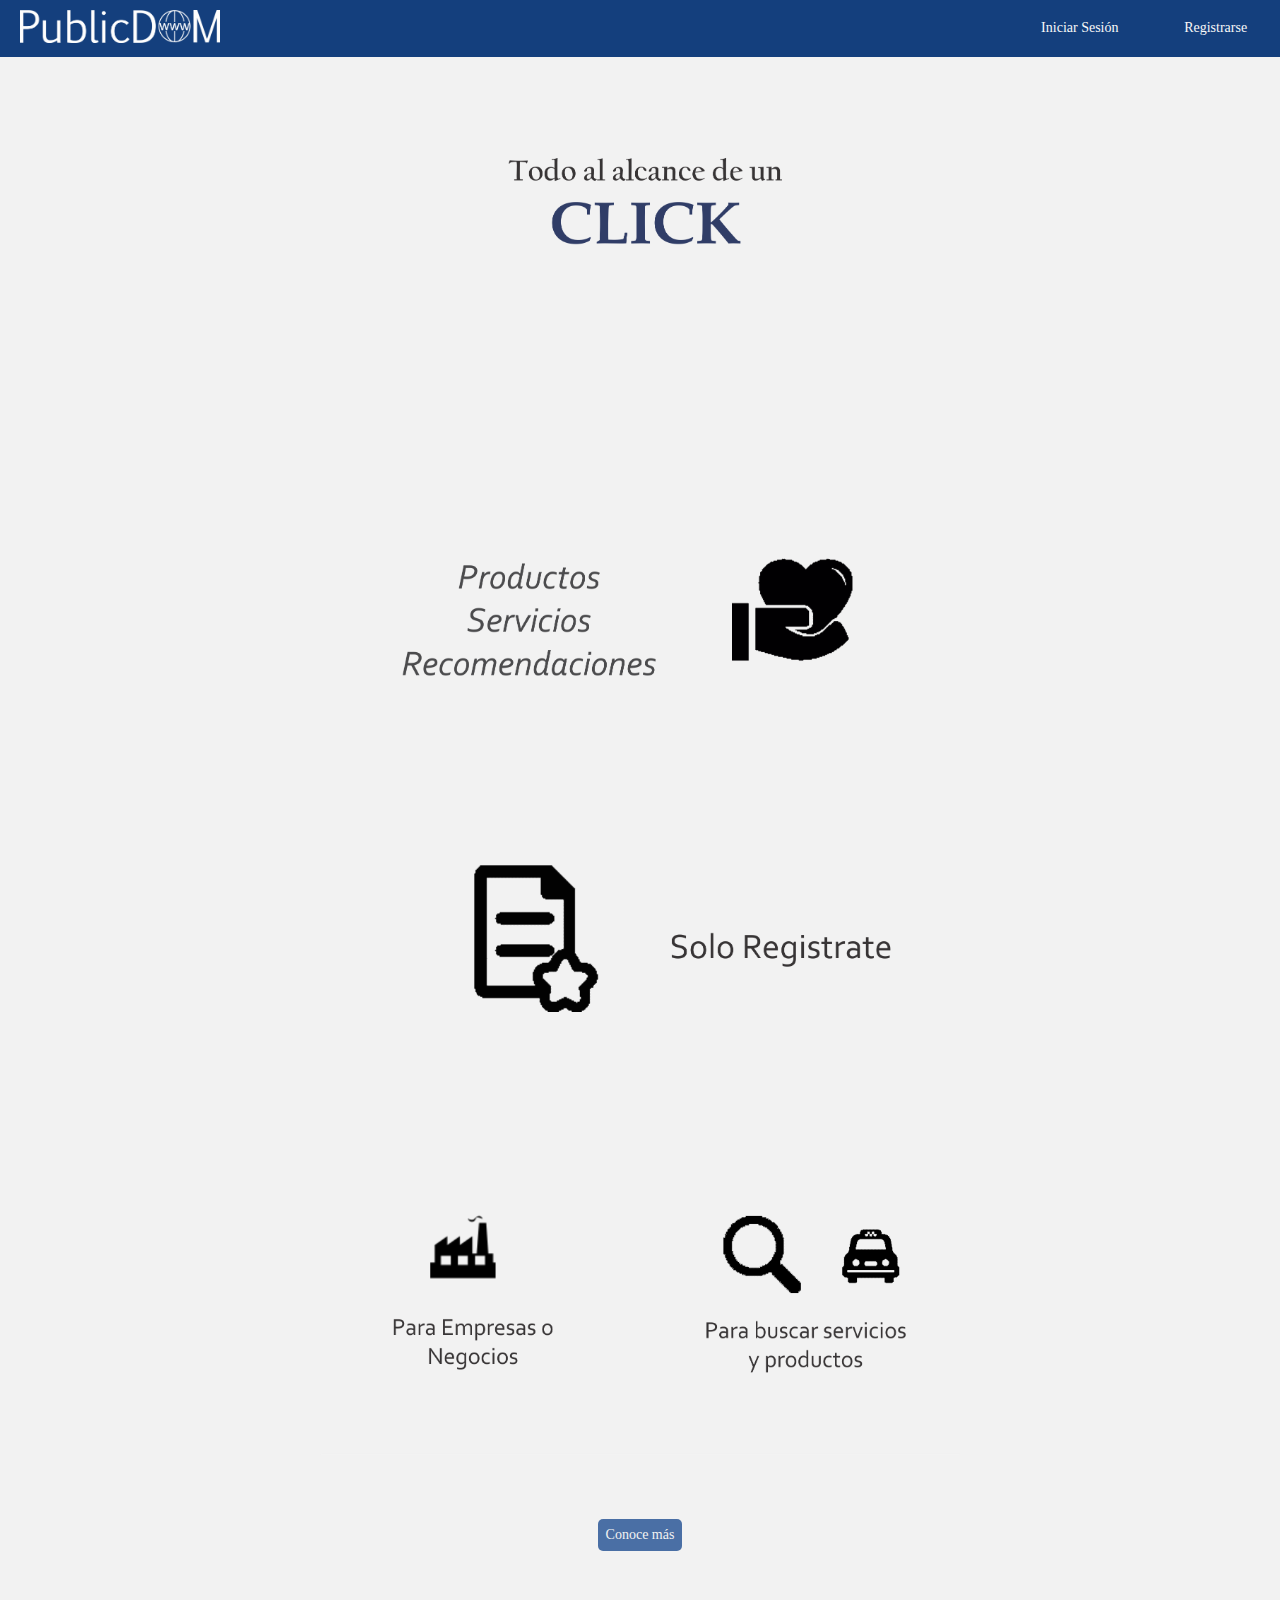
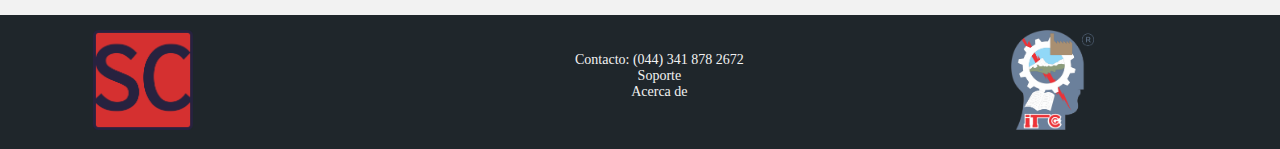
<file: index.html>
<!DOCTYPE html>
<html lang="es">
<head>
	<meta charset="UTF-8">
	<meta name="viewport" content="width = device-width, minimum-scale=1.0, maximum-scale=1.0" />

	<title>PublicDOM</title>

	<link rel="icon" type="image/png" href="images\archive3.png" />
	<link rel="stylesheet" href="css/normalize.css">
	<link rel="stylesheet" href="css/generales.css" charset="utf-8">
	<link rel="stylesheet" href="css/index.css">
	<script src="js/jquery-1.10.2.js"></script>
	<script src="js/index.js"></script>
	<script src="js/generales.js"></script>
</head>
<body>

	<!--NAV   Logo, botones de inicio de sesión y registrar !-->
	<nav>
		<div id="Logo">
			<a href="index.html">
				<img src="images/PublicDOMBlanco.png" alt="">
			</a>

		</div>


		<ul>

			<li ><a id = "btoIni" class = "barra" href="#">Iniciar Sesión</a></li>
			<li><a id="btoReg" class = "barra"  href="#">Registrarse</a></li>
		</ul>


	</nav>


	<!--CENTRAL  Imagen Slogan, Conoce más  !-->
	<section id="Central">


		<div id = "contenedor">

			<div class = "mostrar" id ="zoomin">
				<img src="images/delete85.png" class="close">

				<div id="escojeRegistro">
					<div class="boton" id="btoRegUsuario"><a href="#">Usuario</a></div>
					<div class="boton" id="btoRegEmpresa"><a href="#">Empresa</a></div>
				</div>

				<div id="regRapidoUser">
					<h2>Registro de Usuario</h2>
					<form id = "formRegistro" action="" method="POST" name="nformRegistro">
			    		<ul>
			    			<li>
			    				<label>Nombres</label>
								<input type="text" name="name" 	placeholder="Nombre" />
			    			</li>
							<li>
			    				<label>Primer Apellido</label>
								<input type="text" name="AP" placeholder="Apellido Paterno" />
			    			</li>
			    			<li>
			    				<label>Segundo Apellido</label>
								<input type="text" name="AM" placeholder="Apellido Materno" />
			    			</li>
			    			<li>
								<label>Usuario</label>
								<input type="text" name="User" placeholder="Usuario" />
			    			</li>
			    			<li>
			    				<label>Contraseña</label>
								<input type="password" name="Pass" placeholder="********" />
			    			</li>
			    			<li>
			    				<label>Reingresa Contr</label>
								<input type="password" name="rPass" placeholder="********" />
			    			</li>
			    			<li>
			    				<label>Edad</label>
								<input type="text" name="Age" placeholder="Edad" />
			    			</li>
			    			<li>
			    				<label>Correo Electrónico</label>
								<input type="email" name="Email" placeholder="ejemplo@mail.com" />
			    			</li>
									<li>
										<span id="mensaje"></span>
									</li>
			    			<li>
			    				<input type="submit" value="Registrarse" class="Reg" data-type="zoomin"></input>
			    			</li>
			    		</ul>
			    	</form>
				</div>

				<div id="regRapidoEmpr">
					<h2>Registro de Empresa</h2>
					<form id = "formRegistroEmp" action="" method="POST" name="nformRegistroEmp">
						<ul>
							<li>
								<label>Nombre Empresa</label>
								<input type="text" name="nombreEmp" 	placeholder="Nombre de la Empresa" />
							</li>
							<li>
								<label>Giro</label>
								<select name="giroEmp" id="menuGiro">
									<option value="gIndExt">Industrial Extractiva</option>
									<option value="gIndMan">Industrial Manufacturera</option>
									<option value="gIndAgro">Industrial Agropecuaria</option>
									<option value="gBieFin">Bienes de Consumo Final</option>
									<option value="gBieCap">Bienes de Capital</option>
									<option value="bComMay">Comercial Mayorista</option>
									<option value="bComMin">Comercial Minorista o Detallista</option>
									<option value="bComCom">Comercial Comisionista</option>
									<option value="bServTran">De Servicio(Transporte)</option>
									<option value="bServTur">De Servicio(Turismo)</option>
									<option value="bServFin">De Servicio(Finanzas)</option>
									<option value="bServSPub">De Servicio(Serv. Públicos)</option>
									<option value="bServSPro">De Servicio(Serv. Profesionales)</option>
									<option value="bServEdu">De Servicio(Educación)</option>
									<option value="bServSalud">De Servicio(Salud)</option>
									<option value="bServCom">De Servicio(Comunicaciones)</option>
								</select>
							</li>
							<li>
								<label>Teléfono</label>
								<input type="text" name="telEmp" placeholder="00-0-0000" />
							</li>
							<li>
								<label>Dirección</label>
								<input type="text" name="direccionEmpr" placeholder="Calle #00" />
							</li>
							<li>
								<label>Titular</label>
								<input type="text" name="titularEmp" placeholder="Nombre" />
							</li>
							<li>
								<label>Usuario</label>
								<input type="text" name="usuario" placeholder="Usuario" />
							</li>
							<li>
								<label>Contraseña</label>
								<input type="password" name="PassE" placeholder="********" />
							</li>
							<li>
								<label>Reingresa Contraseña</label>
								<input type="password" name="rPassE" placeholder="********" />
							</li>
							<li>
								<label>Correo Electrónico</label>
								<input type="email" name="Emailemp" placeholder="ejemplo@mail.com" />
							</li>
									<li>
										<span id="mensajeE"></span>
									</li>
							<li>
								<input type="submit" value="Registrarse" class="Reg" data-type="zoomin"></input>
							</li>
						</ul>
					</form>
				</div>
			</div>



		</div>



	<!-- </div> -->

		<div id = "ventaIniRegEx" >
			<div class = "mostrar" id ="zoomin">
				<p>Tu registro ha sido exitoso.</p>
				<div class="boton" id = "btnOkReg">
					<a href="#">Ok</a>
				</div>
			</div>
		</div>

		<div id = "ventaIni">
			<div class = "mostrar" id ="zoomin">
				<img src="images/delete85.png" id="closeIni">
			    <h2>Iniciar Sesión</h2>
			    <form id = "formInicioSesion" action="" method="POST" name="nformInicioSesion">
			    	<ul>
			    		<li>
			    			<label>Usuario</label>
							<input type="text" name="User" placeholder="Usuario" />
			    		</li>
			    		<li>
			    			<label>Contraseña</label>
							<input type="password" name="Pass" placeholder="********" />
			    		</li>
			    		<li>
			    			<input type="submit" value="Iniciar Sesión" class="boton" data-type="zoomin"></input>
			    		</li>
			    	</ul>
		      	</form>
			</div>
		</div>








		<div id="contSlogan">
			<img id="slogan" src="images\Frases - PublicDOM.png">

			<div class="boton" id = "conoce">
				<a href="more-info.html">Conoce más</a>
			</div>
		</div>



	</section>


	<!-- FOOTER  Logo Nuestro, contacto, soporte, acerca de y logo TEC   !-->
	<footer>
		<div id="FooIzq">
			<img src="images/SoftCraft - LOGO1.png" alt="">
		</div>

		<div id="FooCent">
			<ul>
				<li><a href="#">Contacto: (044) 341 878 2672</a></li>
				<li><a href="#">Soporte</a></li>
				<li><a href="#">Acerca de</a></li>
			</ul>
		</div>

		<div id="FooDer">
			<img src="images/Logo ITCG-13.png" alt="">
		</div>

	</footer>



</body>
</html>
</file>
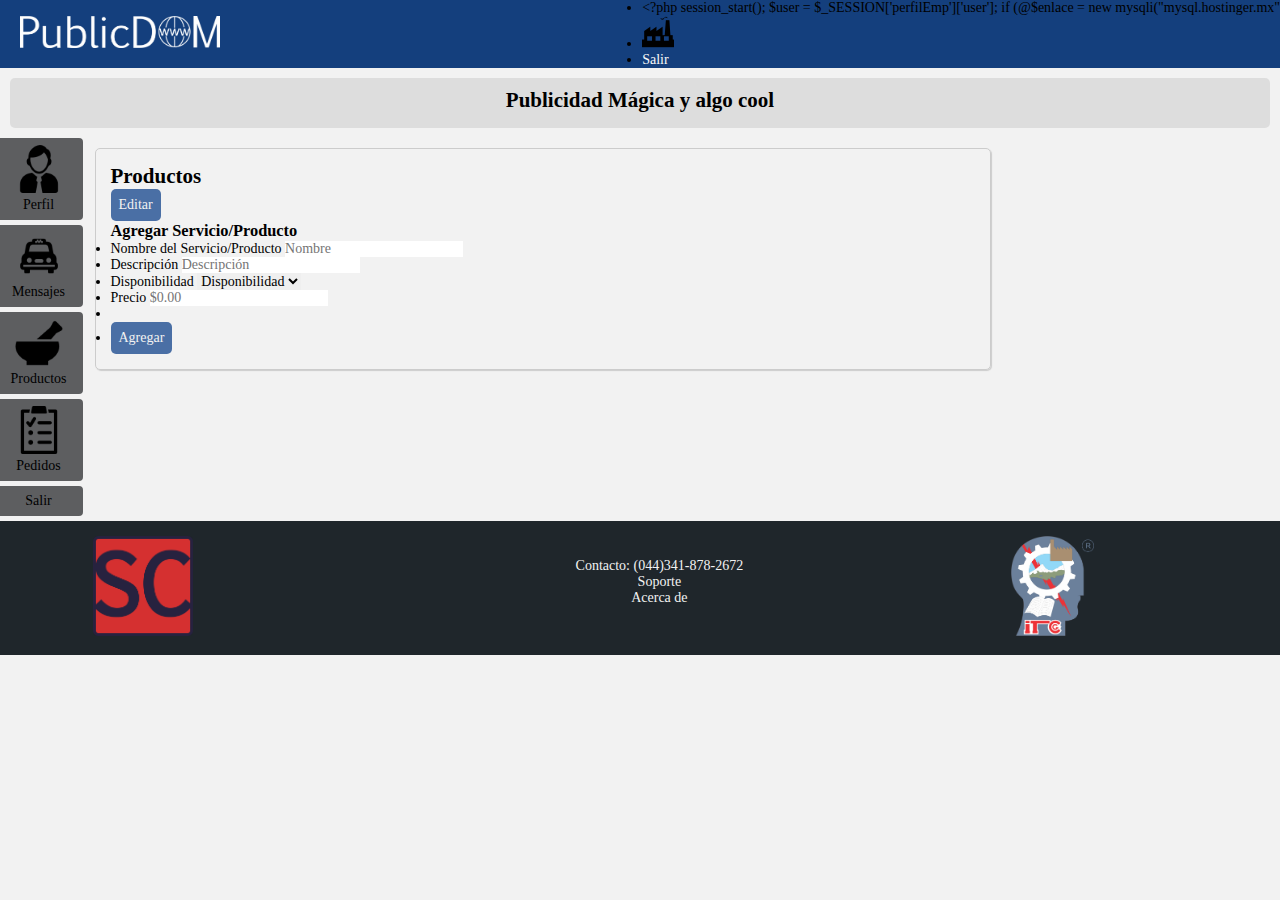
<file: inicio-empresa.html>
<!DOCTYPE html>
<html lang="es">
<head>
	<meta charset="UTF-8">
	<title>PublicDom - Inicio</title>
	<link rel="icon" type="image/png" href="images/archive3.png" />
	<link rel="stylesheet" href="css/normalize.css">
	<link rel="stylesheet" href="css/generales.css">
	<link rel="stylesheet" href="css/ppal-empresa.css">
	<script src="js/jquery-1.10.2.js"></script>
	<script src="js/empresa.js"></script>
	<script src="js/generales.js"></script>

</head>
<body>



	<!--NAV
		En esta sección de ubicará la cabecera de la página
		Será conformada por el Logo, así como la imagen del Usuario
		y la opción salir-->

	<nav>
		<div id="Logo">
			<a href="index.html">
				<img src="images/PublicDOMBlanco.png" alt="">
			</a>
		</div>

		<ul="sesion">
			<li><span id='NombreEmpresa'></span></li>
			<li><img src="images/factory6 (2).png"/></li>
			<li ><a href="#" id="salir" >Salir</a></li>
		</ul>
	</nav>

	<!-- Publicidad
		Barra que se encargará de tener publicidad de las otras empresas,
		es base a su calificación y popularidad.
		No se pondrán a las empresas del mismo ramo a las del usuario. -->

	<div id = "Publicidad">
		<h2>Publicidad Mágica y algo cool</h2>
	</div>




	<!-- CUERPO
		Esta sección esta dividido en tres partes:
			-BLeft o lado izquierddo, que contendrá el menú de Usuario
			-Center, en el cual se visualizarán las opciónes extendidad
				del menú
			-BRight o lado Derecho, el cual contendrá más publicidad. -->
	<section id = "Cuerpo">
		<!-- BLeft
			Contiene el menú de la empresa, el cual cuenta con lo siguiente:
				*PERFIL: EDITAR PERFIL;
				*MENSAJES: MENSAJES QUE LOS USUARIOS CLIENTES LE ENVIEN
				*PEDIDOS: AGENDAR SERVICIOS;
				*SALIR: SALIR DEL SISTEMA; -->
		<div id="BLeft">
			<ul id="menuEmpresa">
				<li id = "menuPerfil">
					<div class = "pIzquierda" id="perfilEmpresa">
						<img src="images/office-worker2.png" alt="" />
						<p>Perfil</p>
					</div>
				</li>
				<li id = "menuMensajes">
					<div class = "pIzquierda" id="Mensajes">
						<img src="images/taxi27 (2).png" alt="">
						<p>Mensajes</p>
					</div>
				</li>
				<li id = "menuProducto">
					<div class = "pIzquierda" id="Producto">
						<img src="images/pharmacy11 (1).png" alt="">
						<p>Productos</p>
					</div>
				</li>
				<li id = "menuPedidos">
					<div class = "pIzquierda" id="Pedidos">
						<img src="images/clipboard109(2).png" alt="">
						<p>Pedidos</p>
					</div>
				</li>
				<li id = "menuSalir">
					<div class = "pIzquierda">
						<p>Salir</p>
					</div>
				</li>
			</ul>
		</div>


		<!-- centerEmpresa
			Se encargaraá de visualizar todos los extendidos del menú
			del lado izquierdo.
			su contenido es el siguiente:
				* -->
		<div id="centerEmpresa">
			<!-- Contenedor:
				Contendrá todos los elementos expandidos de los
				elementos del menú -->
			<div id="contenedor">
				<!-- moreEditEmpresa:
					Se encarga de las opciones para EDITAR la informacion de la
					empresa dentro de su perfil -->
				<div id="moreEditEmpresa" class="more">
					<h2>Editar Perfil</h2>

					<!-- img-box
						se encarga de la selección de una nieva imagen de perfil,
						utilizando un form para dicha tarea -->
					<div id="img-box">
						<img src="images/office-worker2.png" alt="">

						<!-- barra-selectora
							Se encarga de la interfaz en la cual
							el usuario podrá
							cambiar la foto de perfil de su cuenta en PublicDOM -->
						<div id="barra-selectora">
							<p>Cambiar Imagen de Perfil</p>

							<form enctype="multipart/form-data" action="uploader.php" method="POST">
								<input name="uploadedfile" type="file"/>
								<input type="submit" class = "boton" value="Subir archivo"/>
							</form>
						</div>

						<div id = "btnGuardarImg" class="boton">Guardar</div>
					</div>



					<!-- data-box
						Es donde se encuentra el formulario con los
						datos a editar -->
					<div id="data-box">
						<form id="formEdDatosEmp" action="" method="POST" name ="nformEdDatosEmp">
							<ul>
								<li>
									<label>Nombre</label>
									<input type="text" name="nombreEmp" 	placeholder="Nombre de la Empresa" />
								</li>
								<li>
									<label>Giro</label>
									<input type="text" name="giroEmp" placeholder="Giro de la Empresa" />
								</li>
								<li>
									<label>Teléfono</label>
									<input type="text" name="telEmp" placeholder="00-0-0000" />
								</li>
								<li>
									<label>Dirección</label>
									<input type="text" name="direccionEmpr" placeholder="Calle #00" />
								</li>
								<li>
									<label>Titular</label>
									<input type="password" name="titularEmp" placeholder="Nombre" />
								</li>
								<li>
									<label>Usuario</label>
									<input type="text" name="usuario" placeholder="Usuario" />
								</li>
								<li>
									<label>Contraseña</label>
									<input type="password" name="rPass" placeholder="********" />
								</li>
								<li>
									<label>Reingresa Contraseña</label>
									<input type="password" name="rPass" placeholder="********" />
								</li>
								<li>
									<label>Correo Electró nico</label>
									<input type="email" name="Email" placeholder="ejemplo@mail.com" />
								</li>
								<li>
									<input type="submit" value="Guardar" class="Reg" data-type="zoomin"></input>
								</li>
							</ul>
						</form>
					</div>
				</div>


				<!-- moreMensajes
					Se encargar de gestionar los mensajes que tiene
					la cuenta de la empresa.
					Será una especie de buzón para esta empresa. -->

				<div id="moreMensajes" class="more">
					<div class="mensaje">
						<h3 class="mDestinatario">
							Paola
						</h3>
						<h4 class="mAsunto">
							<a href="#">El Asunto</a>
						</h4>
						<p>Lorem ipsum dolor sit amet, consectetur adipisicing elit. Laudantium blanditiis pariatur magnam qui quam, soluta, perspiciatis sint ipsum tempore, adipisci explicabo animi ea! Vel aut architecto id modi commodi provident.</p>
					</div>
				</div>

				<!-- moreProductos
					Se encargará de gestionar los productos con los que
					cuenta la empresa.
					Dicha empresa tendrá la posibilidad de agregar o eliminar
					dicho pedido dependiento de sus posibilidades. -->
				<div id="moreProductos" class="more">
					<h2>Productos</h2>

					<div id="contProductos">
						<div class="prodInsertado">
							<div class="editarProd">
								<div class="boton">
									<a href="#">Editar</a>
								</div>
							</div>

							<div class="detaProd">
								<div>
									<h3><span class ="nomProd">Agregar Servicio/Producto</span></h3>
								</div>

								<div id="formAgrProd">
									<form id = "formAgrProd" action="" method="POST" name="nformAgrProd">
							    		<ul>
							    			<li>
							    				<label>Nombre del Servicio/Producto</label>
												<input type="text" name="nameProd" 	placeholder="Nombre" />
							    			</li>
											<li>
							    				<label>Descripción</label>
												<input class ="labelDescProd" type="text" name="descProd" placeholder="Descripción" />
							    			</li>
							    			<li>
							    				<label>Disponibilidad</label>
												<select name="disponProd" id = "disponProd">
													<option>Disponibilidad</option>
													<option>Disponible</option>
													<option>No dispinible</option>
												</select>
							    			</li>
							    			<li>
												<label>Precio</label>
												<input type="text" name="precioProd" placeholder="$0.00" />
							    			</li>
							    			<li>
												<span id="mensaje"></span>
											</li>
							    			<li>
							    				<input class="boton" class ="elUltimo" type="submit" value="Agregar" data-type="zoomin"></input>
							    			</li>
							    		</ul>
							    	</form>
								</div>








							</div>
						</div>
					</div>
				</div>





				<!-- morePedidos
					Se encargará de gestionar los pedidos que reciba la empresa.
					Dicha empresa tendrá la posibilidad de aceptar o rechazar
					dicho pedido dependiento de sus posibilidades. -->
				<div id="morePedidos" class="more">
					<!-- pedidoIndividual
						Sera en donde se visualice quien, que y cuando requiere
						del servicio o productos que ofrece la empresa. -->
					<div class="pedidoIndividual">
						<!-- cabeceraPedidoIndividual
							Es donde se pondrá lo indispensable del pedido.
							este siempre estará visible, a menos que
							se rechaze o se acepte -->
						<div class="cabeceraPedidoIndividual">
							<!-- nombreClientePedido
								Se colocará el nombre -->
							<div>
								<p class="nombreClientePedido">Paola Laureano</p>
							</div>
							<!-- tipoPedido
								Mostrará si se trata de un producto o un
								servicio -->
							<div>
								<p class="tipoPedido">Producto</p>
							</div>
							<!-- desicionPedido
								Contiene los botones para decidir -->
							<div class="decisionPedido">
								<!-- iconoAceptarPedido y iconoRechazarPedido
									Se encargarán de aceptar o no el pedido al
									que corresponden -->
								<div class = "iconoAceptarPedido">
									<img src="images/done.png" alt="">
								</div>
								<div class = "iconoRechazarPedido">
									<img src="images/delete85.png" alt="">
								</div>
							</div>
						</div>


						<!-- cuerpoPedido
							Contendrá la información del pedido -->
						<div class="cuerpoPedido">
							<!-- infoCliente
								Contendrá la dirección y el telefono del cliente,
								tanto para entregar los productos o servicios, como
								para aclaraciones con el. -->
							<div class="infoCliente">
								<div class = "cabInfoCliente">
									<p>Información del Cliente</p>
								</div>
								<ul>
									<li>
										<p>Dirección: </p>
										<!-- direccionInfoCliente
											contarán con la la direccion del cliente -->
										<p class = "direccionInfoCliente">Ignacio Aldama #302</p>
									</li>
									<li>
										<p>Teléfono: </p>
										<!-- telInfoCliente
											contarán con el telefono del cliente -->
										<p class = "telInfoCliente">41-2-5150</p>
									</li>
								</ul>
							</div>



							<!-- detallesPedido
								Contará con los servicios y productos en si que
								requiere el cliente que se le vendan -->
							<div class="detallesPedido">
								<div class = "cabDetallesPedido">
									<p>Información del Cliente</p>
								</div>

								<!-- detallesPedido>ul>li
									Contendrán el nombre del producto, así como
									la cantidad de cada uno de ellos. -->
								<ul>
									<li>
										<p class = "articuloPedido">Articulo X</p>
										<span class = "cantidadArticuloPedido">1</span>
									</li>
									<li>
										<p class = "articuloPedido">Articulo X</p>
										<span class = "cantidadArticuloPedido">3</span>
									</li>
									<li>
										<p class = "articuloPedido">Articulo X</p>
										<span class = "cantidadArticuloPedido">2</span>
									</li>
								</ul>
							</div>
						</div>



						<!-- piePedido
							Contiene la fecha y el total monetario del pedido -->
						<div class="piePedido">
							<!-- horafechaPedido
								Contiene la hora y la fecha en el que el pedido
								fue enviado -->
							<div class="horafechaPedido">
								<p>Enviado a las <span class = "horaEnvioPedido">14:58</span> hrs. del <span = "fechaEnvioPedido">12/09/15</span>.</p>
							</div>

							<!-- totalPrecioPedido
								contiene la suma total del pedido del cliente -->

							<div class="totalPrecioPedido">
								<p>Total: $<span class = "totalPesosPedido">0.0</span></p>
							</div>
						</div>


					</div>






					<div class="pedidoIndividual">
						<!-- cabeceraPedidoIndividual
							Es donde se pondrá lo indispensable del pedido.
							este siempre estará visible, a menos que
							se rechaze o se acepte -->
						<div class="cabeceraPedidoIndividual">
							<!-- nombreClientePedido
								Se colocará el nombre -->
							<div>
								<p class="nombreClientePedido">Jesús Pérez Toledo</p>
							</div>
							<!-- tipoPedido
								Mostrará si se trata de un producto o un
								servicio -->
							<div>
								<p class="tipoPedido">Servicio</p>
							</div>
							<!-- desicionPedido
								Contiene los botones para decidir -->
							<div class="decisionPedido">
								<!-- iconoAceptarPedido y iconoRechazarPedido
									Se encargarán de aceptar o no el pedido al
									que corresponden -->
								<div class = "iconoAceptarPedido">
									<img src="images/done.png" alt="">
								</div>
								<div class = "iconoRechazarPedido">
									<img src="images/delete85.png" alt="">
								</div>
							</div>
						</div>


						<!-- cuerpoPedido
							Contendrá la información del pedido -->
						<div class="cuerpoPedido">
							<!-- infoCliente
								Contendrá la dirección y el telefono del cliente,
								tanto para entregar los productos o servicios, como
								para aclaraciones con el. -->
							<div class="infoCliente">
								<div class = "cabInfoCliente">
									<p>Información del Cliente</p>
								</div>
								<ul>
									<li>
										<p>Dirección: </p>
										<!-- direccionInfoCliente
											contarán con la la direccion del cliente -->
										<p class = "direccionInfoCliente">Primero de Mayo #289-a</p>
									</li>
									<li>
										<p>Teléfono: </p>
										<!-- telInfoCliente
											contarán con el telefono del cliente -->
										<p class = "telInfoCliente">41-2-5150</p>
									</li>
								</ul>
							</div>



							<!-- detallesPedido
								Contará con los servicios y productos en si que
								requiere el cliente que se le vendan -->
							<div class="detallesPedido">
								<div class = "cabDetallesPedido">
									<p>Información del Cliente</p>
								</div>

								<!-- detallesPedido>ul>li
									Contendrán el nombre del producto, así como
									la cantidad de cada uno de ellos. -->
								<ul>
									<li>
										<p class = "articuloPedido">Servicio X</p>
										<span class = "cantidadArticuloPedido">1</span>
									</li>
									<li>
										<p class = "articuloPedido">Servicio X</p>
										<span class = "cantidadArticuloPedido">1</span>
									</li>
									<li>
										<p class = "articuloPedido">Servicio X</p>
										<span class = "cantidadArticuloPedido">1</span>
									</li>
								</ul>
							</div>
						</div>



						<!-- piePedido
							Contiene la fecha y el total monetario del pedido -->
						<div class="piePedido">
							<!-- horafechaPedido
								Contiene la hora y la fecha en el que el pedido
								fue enviado -->
							<div class="horafechaPedido">
								<p>Enviado a las <span class = "horaEnvioPedido">10:44</span> hrs. del <span = "fechaEnvioPedido">10/09/15</span>.</p>
							</div>

							<!-- totalPrecioPedido
								contiene la suma total del pedido del cliente -->

							<div class="totalPrecioPedido">
								<p>Total: $<span class = "totalPesosPedido">0.0</span></p>
							</div>
						</div>






				</div>









				</div>

			</div>








			</div>
		</div>

	</section>


	<!-- FOOTER  Logo Nuestro, contacto, soporte, acerca de y logo TEC   !-->
	<footer>
		<div id="FooIzq">
			<img src="images/SoftCraft - LOGO1.png" alt="">
		</div>

		<div id="FooCent">
			<ul>
				<li><a href="#">Contacto: (044)341-878-2672</a></li>
				<li><a href="#">Soporte</a></li>
				<li><a href="#">Acerca de</a></li>
			</ul>
		</div>

		<div id="FooDer">
			<img src="images/Logo ITCG-13.png" alt="">
		</div>

	</footer>





</body>
</html>
</file>
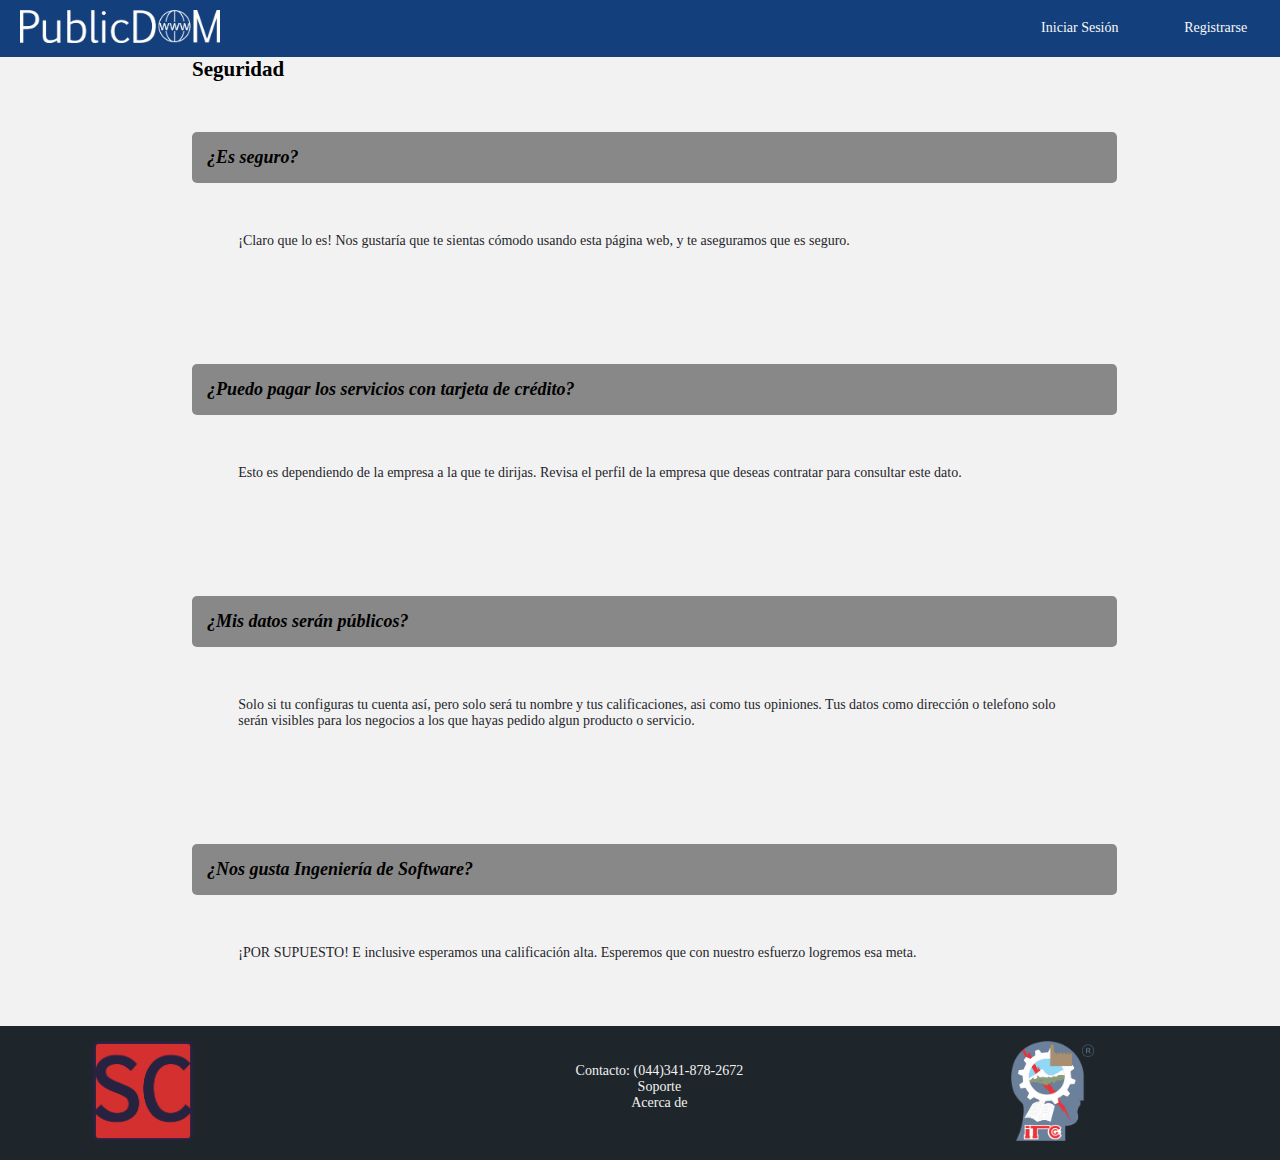
<file: more-info.html>
<!DOCTYPE html>
<html lang="en">
<head>
	<meta charset="UTF-8">
	<title>Más Información - PubliDOM</title>
	<link rel="icon" type="image/png" href="images\PublicDOm - Logo Icon.png" />
	<link rel="stylesheet" href="css/normalize.css">
	<link rel="stylesheet" href="css/generales.css">
	<link rel="stylesheet" href="css/more-info.css">

</head>
<body>

	<!--NAV   Logo, botones de inicio de sesión y registrar !-->
	<nav>
		<div id="Logo">
			<img src="images/PublicDOMBlanco.png" alt="">
		</div>


		<ul>
			<li><a href="#">Iniciar Sesión</a></li>
			<li><a href="#">Registrarse</a></li>
		</ul>
	</nav>

	<!--CENTRAL  Imagen Slogan, Conoce más  !-->
	<section id="Central">
		<!--MAS INFORMACION  Aquí esta lo más relevante de la página PubliDOM !-->
		<h2>Seguridad</h2>
		<div class="pregunta">
			<h4>¿Es seguro?</h4>
			<p>¡Claro que lo es! Nos gustaría que te sientas cómodo usando esta página web, y te aseguramos que es seguro.</p>
		</div>

		<div class="pregunta">
			<h4>¿Puedo pagar los servicios con tarjeta de crédito?</h4>
			<p>Esto es dependiendo de la empresa a la que te dirijas. Revisa el perfil de la empresa que deseas contratar para consultar este dato.</p>
		</div>

		<div class="pregunta">
			<h4>¿Mis datos serán públicos?</h4>
			<p>Solo si tu configuras tu cuenta así, pero solo será tu nombre y tus calificaciones, asi como tus opiniones. Tus datos como dirección o telefono solo serán visibles para los negocios a los que hayas pedido algun producto o servicio.</p>
		</div>

		<div class="pregunta">
			<h4>¿Nos gusta Ingeniería de Software?</h4>
			<p>¡POR SUPUESTO! E inclusive esperamos una calificación alta. Esperemos que con nuestro esfuerzo logremos esa meta.</p>
		</div>

	</section>



	<!-- FOOTER  Logo Nuestro, contacto, soporte, acerca de y logo TEC   !-->
	<footer>
		<div id="FooIzq">
			<img src="images/SoftCraft - LOGO1.png" alt="">
		</div>

		<div id="FooCent">
			<ul>
				<li><a href="#">Contacto: (044)341-878-2672</a></li>
				<li><a href="#">Soporte</a></li>
				<li><a href="#">Acerca de</a></li>
			</ul>
		</div>

		<div id="FooDer">
			<img src="images/Logo ITCG-13.png" alt="">
		</div>

	</footer>

</body>
</html>
</file>
<file: css/generales.css>
/*ESTILOS GENERALES
        Contiene todos los estilos que se utilizarán en todas las páginasdjyd
        d este proyecto. esto constará de:
                -Limpieza de todas las medidas
                -Body generales
                -Nav
                Footer

                Se utiliza la Paleta 7
                */







/*LIMPIEZA DEL HTML
        Poner todos los valores de margin, border y padding en 0                */
*{
	margin: 0 auto;
	border: 0;
	padding: 0
}

/*BODY
        Establecer:
                -Color de fondo
                -Fuente
                -Tamaño de fuente*/
body{
	background: #F2F2F2;
	font-family: Verdana;
	font-size: 14px;
}




/**********
	NAV
	En esta zona se mostraá el estado en el que se encuentra
	la sesión del usuario, así como su imagen de perfil y opciones
	y configuraciones.
	Además contará con el nombre de la página.
**********/

		/*NAV
			Estilos generales del nav*/
        nav{
			align-items: center;
        	background: #143F7D;
			display: flex;
        }

		/*#Logo
			Div que contiene al logo de PublicDom*/
		#Logo{
			flex-grow: 6;
			padding: 10px 0 10px 20px;
		}

		/*#Logo img
			Se encarga de los atributos de la imagen
			del logo de PublicDom*/
		#Logo img{
			width: 200px;
		}

		/*nav ul
			Contiene todos los estilos de la lista ul, sin tomar en cuenta los elementos internos*/

		nav ul{
			display: flex;
			align-items: center;
			flex-grow: 1;
			flex-flow: nowrap;
			justify-content: space-around;
			list-style: none;
			/*padding: 19px 0 10px 20px;*/
		}


		/*nav li a
			Solo los estilos de los a dentro de los li.
			no toma en cuenta lo demás*/
		nav li a{
			color: #f8f8f8;
			-webkit-transition:all 0.2s ease;
        	-moz-transition:all 0.2s ease;
        	-o-transition:all 0.2s ease;
        	-ms-transition:all 0.2s ease;
			text-decoration: none;
        	transition:all 0.2s ease;
		}

		nav ul li img{
			height: 2em;
		}

		/*nav ul li a:hover
			Efecto de barras en movimiento de las
			opciones de conexion en los li*/
		nav ul li a:hover{
		   border-bottom:2px solid #f8f8f8;
		   border-top:2px solid #f8f8f8;
		   color:#f8f8f8;
		   padding-bottom:12px;
		   padding-top:12px;
	   }





		/***************************
			PUBLICIDAD - ARRIBA
			Zona en la que los negocios tendrán una pequeña aparición,
			en base a la calificación y popularidad de estos.
		***************************/
		#Publicidad{
			background-color: #DDD;
			border-radius: 5px;
			height: 50px;
			margin: 10px 10px 10px 10px;
		}

		#Publicidad h2{
			text-align: center;
			padding-top: 10px;
		}





	/******************
		   ESTILOS DE ELEMENTOS GENERALES
	******************/


	.Boton{
		background-color: #4A6FA5;
		box-shadow: 0px 0px 30px rgba(0,0,0,0.2);
		border-radius: 10px;
		display: inline-block;
		padding: 10px 5px;
		position: relative;
		width: 150px;
	}

	.Boton a{
		color: #F2F2F2;
		margin: 5px 0 0 25px;
		padding: 5px 5px 15px 5px;
		text-decoration: none;
		text-align: center;
	}


	.Boton:hover{
		background-color: #4F6D7A;
	}

	.boton{
		color:#F2F2F2;
		background-color: #4A6FA5;
		border-radius: 5px;
		display: inline-block;
		padding: 8px;
	}

	.boton a{
		color: #F2F2F2;
		text-decoration: none;
	}






/******************
   FOOTER
******************/
footer{
	background-color: #1F262B;
	display: flex;
	justify-content: space-around;
	padding: 15px 0;



	bottom: 0;
}



#FooIzq{
	display: flex;
	flex-grow: 1;
}

#FooIzq img{
	height: 100px;
}

#FooCent{
	flex-grow: 3;
}

#FooCent ul{
	list-style: none;
	padding: 3% 0 0 3%;
	text-align: center;
}

#FooCent li a{
	color: #F2F2F2;;
	text-decoration: none;
}

#FooDer{
	flex-grow: 1;
}

#FooDer img{
	height: 100px;
}







/*********************************
			QUERIES
*********************************/

/* Large desktop */
@media (min-width: 1200px) {

}

/* Portrait tablet to landscape and desktop */
@media (min-width: 768px) and (max-width: 979px) {
	#FooIzq img, #FooDer img{
		height: 80px;
	}
}

/* Landscape phone to portrait tablet */
@media (max-width: 767px) {
	#FooIzq img, #FooDer img{
		height: 80px;
	}
}

/* Landscape phones and down */
@media (max-width: 480px) {

	body{
		font-size: 12px;
	}

	/******************
			NAV
	*******************/

	#Logo img{
		width: 150px;
	}

	nav{
		display: block;
		text-align: center;
	}

	nav, nav ul li{
		display: block;
	}

	nav ul li{
		font-size: 12px;
		padding: 1em;
	}

	/******************
			FOOTER
	*******************/
	#footer{
		font-size: 12px;
	}
	#FooIzq img, #FooDer img{
		height: 50px;
	}
}

/* Smartphones (portrait and landscape) ----------- */
@media only screen and (min-device-width : 320px) and (max-device-width : 480px) {

}

/* Smartphones (landscape) ----------- */
@media only screen and (min-width : 321px) {



}

/* Smartphones (portrait) ----------- */
@media only screen and (max-width : 320px) {
	/******************
			FOOTER
	*******************/
	#FooIzq, #FooCent, #FooDer{
		flex-direction: column;
		flex-grow: 2;
		flex-wrap: nowrap;
	}

	#FooIzq{
		order: 1;
	}

	#FooDer{
		flex-wrap: wrap-reverse;
		order: 2;
	}

	#FooCent{
		order: 3;
	}

}

/* iPads (portrait and landscape) ----------- */
@media only screen and (min-device-width : 768px) and (max-device-width : 1024px) { }

/* iPads (landscape) ----------- */
@media only screen and (min-device-width : 768px) and (max-device-width : 1024px) and (orientation : landscape) { }

/* iPads (portrait) ----------- */
@media only screen and (min-device-width : 768px) and (max-device-width : 1024px) and (orientation : portrait) { }

/* Desktops and laptops ----------- */
@media only screen and (min-width : 1224px) { }

/* Large screens ----------- */
@media only screen and (min-width : 1824px) { }

/* iPhone 4 and high pixel ratio devices ----------- */
@media
only screen and (-webkit-min-device-pixel-ratio : 1.5),
only screen and (min-device-pixel-ratio : 1.5) { }
</file>
<file: css/index.css>
/**************************
	OCULTAR - REGISTRO
**************************/
#contenedor,
#ventaIni,
#ventaIniRegEx{
	content: " ";
	display: none;
	height: 100%;
	width: 100%;
	position: fixed;
	left: 0;
	top: 0;
	background: -moz-radial-gradient(center, ellipse cover, rgba(127,127,127,0) 0%, rgba(127,127,127,0.9) 100%);
	background: -webkit-gradient(radial, center center, 0px, center center, 100%, color-stop(0%,rgba(127,127,127,0)), color-stop(100%,rgba(127,127,127,0.9)));
	background: -webkit-radial-gradient(center, ellipse cover, rgba(127,127,127,0) 0%,rgba(127,127,127,0.9) 100%);
	background: -o-radial-gradient(center, ellipse cover, rgba(127,127,127,0) 0%,rgba(127,127,127,0.9) 100%);
	background: -ms-radial-gradient(center, ellipse cover, rgba(127,127,127,0) 0%,rgba(127,127,127,0.9) 100%);
	background: radial-gradient(center, ellipse cover, rgba(127,127,127,0) 0%,rgba(127,127,127,0.9) 100%);
	filter: progid:DXImageTransform.Microsoft.gradient( startColorstr='#007f7f7f', endColorstr='#e67f7f7f',GradientType=1 );
	z-index: 99;
}


.close{
	margin: 1em 0 0 0;
	display:flex;
	position: fixed;
	/*left: 14.5em;
	top:-20px;
	padding: 5px;
	border-radius: 3px;*/
	-webkit-transition: 0.2s linear;
	-moz-transition: 0.2s linear;
	-ms-transition: 0.2s linear;
	-o-transition: 0.2s linear;
	transition: 0.2s linear;
	cursor: pointer;
}

#closeIni,
.close
{
	border-radius: 3px;
	cursor: pointer;
	display: block;
	left: 14.5em;
	margin: 1em auto;
	padding: 5px;
	position: relative;
	top:-20px;

	-webkit-transition: 0.2s linear;
	-moz-transition: 0.2s linear;
	-ms-transition: 0.2s linear;
	-o-transition: 0.2s linear;
	transition: 0.2s linear;
	width: 15px;
}


#ventaIniRegEx{
	text-align: center;

}




/*ESTILOS DEL FORMULARIO DE EMPRESA*/

#formRegistro,
#formRegistroEmp,
#formInicioSesion{
	display: flex;
	position: relative;
	margin: 1em;
}

#formRegistro input,
#formRegistroEmp input,
#formInicioSesion input{
	border: 1px solid #AEADB3;
	border-radius: 3px;
	left: 20px;
	padding: 5px;
}

#formRegistro label,
#formRegistroEmp label,
#formInicioSesion label{
	/*width: 30%;*/
	margin-top: 1px;
	/*display: inline-block;*/
	float: left;
	padding: 3px;
}

#formRegistro ul,
#formRegistroEmp ul,
#formInicioSesion ul{
	list-style-type: none;
	list-style-position: outside;
	margin: 0px;
	padding: 0px;
}

#formRegistro li,
#formRegistroEmp li,
#formInicioSesion li{
	position: relative;
	width: 100%;
}

#formRegistro label,
#formRegistro li,
#formRegistro input,
#formRegistroEmp label,
#formRegistroEmp li,
#formRegistroEmp input,
#formInicioSesion label,
#formInicioSesion li,
#formInicioSesion input
{
	margin: 3px;
}

#formRegistro label,
#formRegistro input{
	position: relative;
	width: 44%;
}

#formRegistro:last-child input
#formRegistroEmp:last-child input{
	right: -15%;
}



/*#formRegistro ul{
	display: flex;
	flex-flow: column;
}

#formRegistro li{
	display: flex;
	padding: 0.5em 0;
}

#formRegistro label,
#formRegistro input{
	flex-flow: row;
	float: left;
	text-align: left;
	justify-content: flex-start;
}*/






.mostrar {
	background: #F2F2F2;
	border: 1px solid #999;
	border-radius: 3px;
	box-shadow: 0px 0px 30px rgba(0,0,0,0.2);
	color: #1F262B;
	display: block;
	margin: 2em auto;
	position: relative;
	padding: 2em;
	width: 30em;

	-webkit-transition: 0.4s ease-out;
	-moz-transition: 0.4s ease-out;
	-ms-transition: 0.4s ease-out;
	-o-transition: 0.4s ease-out;
	transition: 0.4s ease-out;
	/*opacity: 0;*/
}








#regRapidoEmpr{
	display: none;
}

#regRapidoUser{
	display: block;
}
















.mostrar h2{
	font-weight: bold;
	text-align: center;
	/*padding: 0 10px 15px 10px;
	margin-top: -30px;*/
}

#escojeRegistro{
	text-align: right;
	padding-bottom: 1em;
}

.mostrar form p{
	padding: 10px;
}

.mostrar form input{
	border: 1px solid #1F262B;
	border-radius: 5px;
	padding-left: 5px;
}

.Reg{
	background-color: #4A6FA5;
	color: #C0D6DF;
	padding: 10px;
	position: relative;
	margin-top: 15px;
	left: 23em;
	padding: 5px;
}


.Reg:hover{
	background-color: #4F6D7A;
	border: none;
	color: #C0D6DF;
	margin-bottom: 2px;
}



/*********************
	SECTION - BODY
**********************/

#contSlogan{
	align-items:center;
	display: flex;
	flex-flow: column;
}

#slogan{
	position: relative;
	margin-left: 25%;
	z-index: -1;
	width: 50%;
}

#conoce{
	position: relative;
	margin: 5% 0;
}










/*********************************
			QUERIES
*********************************/

/* Large desktop */
@media (min-width: 1200px) {

}

/* Portrait tablet to landscape and desktop */
@media (min-width: 768px) and (max-width: 979px) {

}

/* Landscape phone to portrait tablet */
@media (max-width: 767px) { ... }

/* Landscape phones and down */
@media (max-width: 480px) {
	/**************************
		OCULTAR - REGISTRO
	**************************/
	.mostrar {
		font-size: 11px;
		margin: 8em auto;
		padding: 2em;
		width: 80%;
	}




	/******************
			LOGO
	*******************/
	#slogan{
		margin-left: 0;
		width: 100%;
	}
}

/* Smartphones (portrait and landscape) ----------- */
@media only screen and (min-device-width : 320px) and (max-device-width : 480px) {

}

/* Smartphones (landscape) ----------- */
@media only screen and (min-width : 321px) { }

/* Smartphones (portrait) ----------- */
@media only screen and (max-width : 320px) { }

/* iPads (portrait and landscape) ----------- */
@media only screen and (min-device-width : 768px) and (max-device-width : 1024px) { }

/* iPads (landscape) ----------- */
@media only screen and (min-device-width : 768px) and (max-device-width : 1024px) and (orientation : landscape) { }

/* iPads (portrait) ----------- */
@media only screen and (min-device-width : 768px) and (max-device-width : 1024px) and (orientation : portrait) { }

/* Desktops and laptops ----------- */
@media only screen and (min-width : 1224px) { }

/* Large screens ----------- */
@media only screen and (min-width : 1824px) { }

/* iPhone 4 and high pixel ratio devices ----------- */
@media
only screen and (-webkit-min-device-pixel-ratio : 1.5),
only screen and (min-device-pixel-ratio : 1.5) { }
</file>
<file: css/ppal-empresa.css>
/***
*	CSS de la página principal de Empresa o
*	El que ofrecerá el servicio.
*
*	Se dividirá en las siguientes partes:
*		-NAV
*		-BARRA DE PUBLICIDAD
*		-CUERPO
*			+MENÚ
*				*PERFIL: EDITAR PERFIL;
*				*MENSAJES: MENSAJES QUE LOS USUARIOS CLIENTES LE ENVIEN
*				*PEDIDOS: AGENDAR SERVICIOS;
*				*SALIR: SALIR DEL SISTEMA;
*			+CAJA VISUALIZADORA
*		-FOOTER
*			+LOGO SOFTCRAFT
*			+INFORMACIÓN SOFTCRAFT
*			+LOGO ITCG
*
*
***/



/*BLeft
    Contiene el menú de la empresa, el cual cuenta con lo siguiente:
        *PERFIL: EDITAR PERFIL;
        *MENSAJES: MENSAJES QUE LOS USUARIOS CLIENTES LE ENVIEN
        *PEDIDOS: AGENDAR SERVICIOS;
        *SALIR: SALIR DEL SISTEMA;*/

#BLeft{
	position: relative;
	display: inline-block;
}

/*.pIzquierda
    Contiene los estilos generales de iconos del lado
    izquierdo*/
.pIzquierda{
	background-color: #5D5E60;
	border: 2px solid #5D5E60;
	border-radius: 4px;
	padding: 5px;
	margin: 0 0 5px -6px;
	text-align: center;
	width: 75px;
}

.pIzquierda img{
	width: 48px;
}

.pIzquierda a{
	color: #000;
	text-decoration: none;
}


/*____________   PANEL CENTRAL   ____________

centerEmpresa
    Se encargaraá de visualizar todos los extendidos del menú
    del lado izquierdo.*/

#moreProductos{
	display: block;
}

#centerEmpresa{
	display: inline-block;
	left: 8px;
	margin: 0 auto;
	position: relative;
	top: 10px;
	vertical-align: top;
	width: 70%;

}

.more{
	border: 1px solid #CCC;
	border-radius: 5px;
	box-shadow: 1px 1px 1px #CCC;









    /*RECUERDA QUITARLO DESPUES DE DARLE ESTILOS*/

	/*display: none;*/



















    margin-bottom: 15px;
    padding: 15px;
}










/*moreEditEmpresa
    Se encarga de las opciones para EDITAR la
    informacion de la empresa dentro de su perfil*/

#moreEditEmpresa{
	position: relative;
	display: none;
}

#moreMensajes{
	display: none;
}

#morePedidos{
	display: none;
}

#img-box{
	border: 1px solid #CCC;
	border-radius: 5px;

	padding: 1em;
	margin: 1em;
}

#img-box img{
	border-radius: 5px;
	width: 8em;
}

#barra-selectora{
	display: inline-block;
	position: relative;
	margin: 15px;
}







/*ESTILOS DEL FORMULARIO DE EMPRESA*/

#formEdDatosEmp{
	position: relative;
	margin: 2em;
}

#formEdDatosEmp input{
	border: 1px solid #AEADB3;
	border-radius: 3px;
	left: 25px;
	padding: 5px;
}

#formEdDatosEmp label{
	width: 150px;
	margin-top: 1px;
	display: inline-block;
	float: left;
	padding: 3px;
}

#formEdDatosEmp ul{
	list-style-type: none;
	list-style-position: outside;
	margin: 0px;
	padding: 0px;
}

#formEdDatosEmp li{
	position: relative;
}

#formEdDatosEmp label, #formEdDatosEmp li, #formEdDatosEmp input{
	margin: 3px;
}

#formEdDatosEmp label, #form input{
	position: relative;
	width: 49%;
}

#formEdDatosEmp:last-child input{
	right: -15%;
}





/*__________________________________Estilos Mensajes*/
.mensaje{
    color: #333;
	margin: 15px 0 0 25px;
}






/*____________________________Estilos de morePedidos*/

/*pedidoIndividual
    Sera en donde se visualice quien, que y cuando requiere
    del servicio o productos que ofrece la empresa.*/
.pedidoIndividual{
    border: 1px solid #AAA;
    border-radius: 4px;
	margin-bottom: 4px;
}

/*cabeceraPedidoIndividual
   Es donde se pondrá lo indispensable del pedido.
   este siempre estará visible, a menos que
   se rechaze o se acepte*/
.cabeceraPedidoIndividual{
    background: #AAA;
    display: flex;
    padding: 5px 0;
}

.nombreClientePedido{
    font-weight: bold;
    flex-grow: 3
}

.tipoPedido{
    font-style: italic;
    flex-grow: 1;
}

.decisionPedido div{
    flex-grow: 1;
    display: inline-block;
}
.decisionPedido img{
    width: 20px;
}







/*cuerpoPedido
    Contendrá la información del pedido */
.cuerpoPedido{
    display: flex;
}


/*infoCliente
    Contendrá la dirección y el telefono del cliente,
    tanto para entregar los productos o servicios, como
    para aclaraciones con el.*/
.infoCliente{
    flex-grow: 1;
    padding-left: 8px;
}

.cabInfoCliente p{
    font-weight: bold;
}

.infoCliente ul{
    list-style: none;
}

.infoCliente li p:first-child{
    font-style: italic;
}



/*detallesPedido
    Contará con los servicios y productos en si que
    requiere el cliente que se le vendan*/
.detallesPedido{
    flex-grow: 2;
}

.cabDetallesPedido,.cabInfoCliente{
    margin-bottom: 10px;
}
.cabDetallesPedido p{
    font-weight: bold;
}

.detallesPedido ul{
    padding-left: 5%;
}

.detallesPedido li p{
    font-weight: bold;
}

.detallesPedido li span{
    padding-left: 5%;
}

/*
piePedido
    Contiene la fecha y el total monetario del pedido*/
.piePedido{
    background: #CCC;
    display: flex;
    padding: 5px 0;
}

.totalPrecioPedido{
    font-weight: bold;
}
</file>
<file: css/more-info.css>
#Central{
	padding-left: 15%;
}

.pregunta{


	padding: 50px 15% 50px 0;
}

.pregunta h4{
	background-color: #888;
	border-radius: 5px;
	font-size: 18px;
	font-style: italic;
	padding: 15px 0 15px 15px;
}

.pregunta p{
	color: #1F262B;
	padding: 50px 5% 15px 5%;
}
</file>
